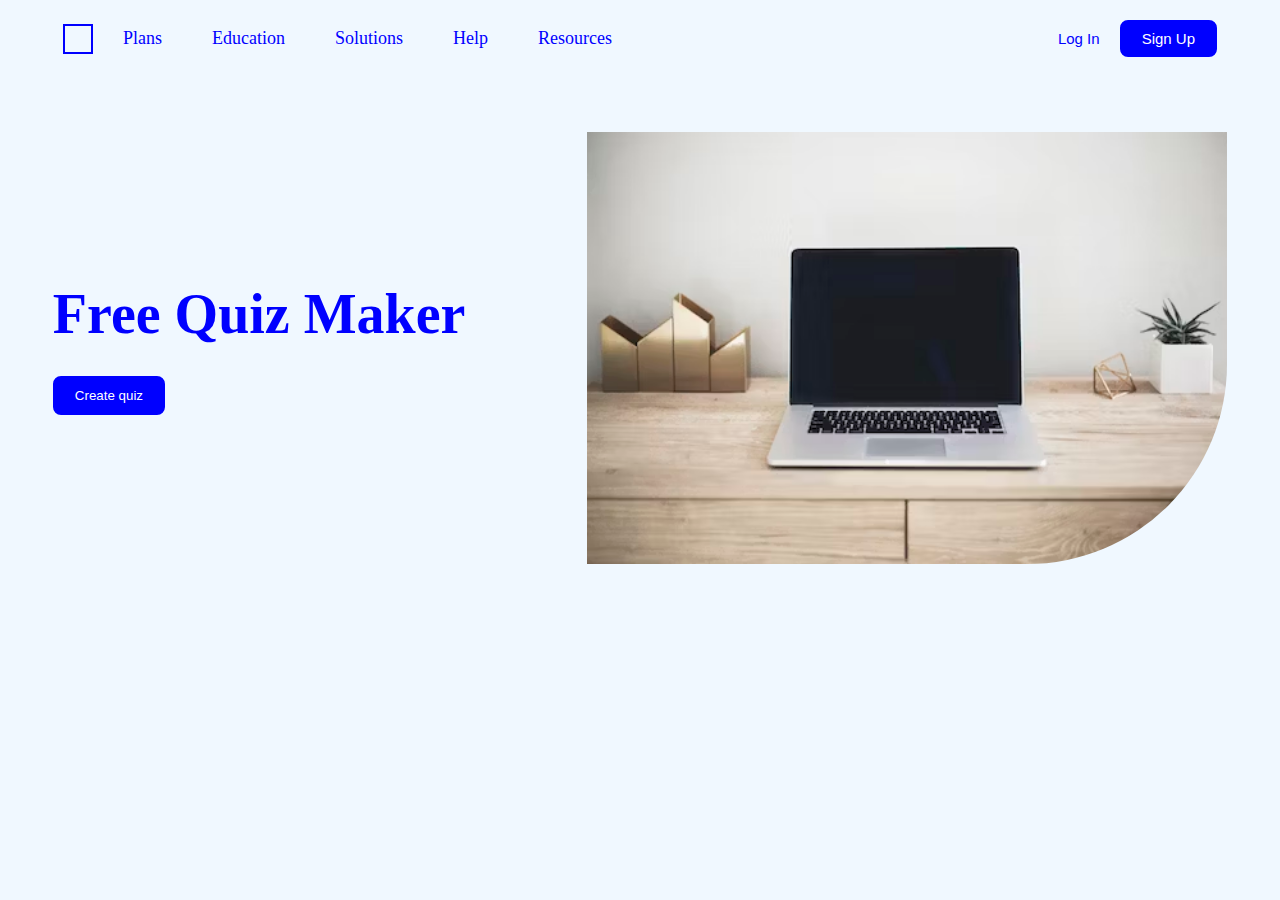
<file: index.html>
<!DOCTYPE html>
<html lang="en">

<head>
    <meta charset="UTF-8">
    <meta name="viewport" content="width=device-width, initial-scale=1.0">
    <link rel="stylesheet" href="style.css">
    <title>Document</title>
</head>

<body>
    <div class="header-container">
        <nav>
            <div class="header">
                <div class="logo"></div>
                <ul class="nav-list">
                    <li>plans</li>
                    <li>education</li>
                    <li>solutions</li>
                    <li>help</li>
                    <li>resources</li>
                </ul>
            </div>
            <div class="login-container">
                <button class="login-btn">log in</button>
                <button class="sign-up-btn">sign up</button>
            </div>
        </nav>
    </div>

    <div class="hero-section">
        <div>
            <h1>Free Quiz Maker</h1>
            <a href="./quiz-page/index.html"><button>Create quiz</button></a>
        </div>
        <div>
            <div class="img">
                <img src="./image/photo-1496181133206-80ce9b88a853.avif" alt="laptop">
            </div>
        </div>
    </div>
</body>

</html>
</file>
<file: style.css>
* {
    margin: 0%;
    padding: 0%;
    box-sizing: border-box;
}

:root {
    --color: blue;
    --bgcolor: aliceblue;
}

body {
    background-color: var(--bgcolor);
}

.header-container {
    margin-top: 20px;
}

nav {
    display: flex;
    align-items: center;
    justify-content: space-around;
    gap: 20em;
}

.logo {
    height: 30px;
    width: 30px;
    border: 2px solid var(--color);
    cursor: pointer;
    transition: 1s ease;
}

.logo:hover {
    opacity: 70%;
    transform: rotate(360deg);
}

.header {
    display: flex;
    gap: 30px;
}

.nav-list {
    display: flex;
    align-items: center;
    justify-content: center;
    gap: 50px;
    list-style: none;
}

.nav-list li {
    text-transform: capitalize;
    font-size: 18px;
    font-weight: 500;
    color: var(--color);
    cursor: pointer;
    transition: 0.5s ease-in-out;
}

.nav-list li:hover {
    transform: translate3d(0px, -4px, 0px);
}

.login-container {
    display: flex;
    gap: 20px;
}

.login-btn {
    border: none;
    background-color: var(--bgcolor);
    font-size: 15px;
    text-transform: capitalize;
    color: var(--color);
    cursor: pointer;
    transition: 0.5s ease;
}

.login-btn:hover {
    opacity: 70%;
}

.sign-up-btn {
    padding: 8px 20px;
    font-size: 15px;
    text-transform: capitalize;
    color: white;
    background-color: var(--color);
    border: none;
    border-radius: 8px;
    border: 2px solid var(--color);
    transition: all 0.3s ease-in-out 0s;
    cursor: pointer;
}

.sign-up-btn:hover {
    color: var(--color);
    border: 2px solid var(--color);
    background-color: var(--bgcolor);
}

.hero-section {
    display: flex;
    align-items: center;
    justify-content: space-around;
    gap: 1rem;
    margin-top: 75px;
}

.hero-section h1 {
    color: var(--color);
    font-size: 3.5rem;
}

.hero-section button {
    padding: 10px 20px;
    color: white;
    background-color: var(--color);
    border: none;
    border-radius: 8px;
    border: 2px solid var(--color);
    transition: all 0.3s ease-in-out 0s;
    cursor: pointer;
    margin-top: 30px;
}

.hero-section button:hover {
    color: var(--color);
    border: 2px solid var(--color);
    background-color: var(--bgcolor);
}

.img {
    height: 27rem;
    width: 40rem;
    border-radius: 0px 0px 200px 0px;
}

.img img {
    height: 27rem;
    width: 40rem;
    border-radius: 0px 0px 200px 0px;
}
</file>
